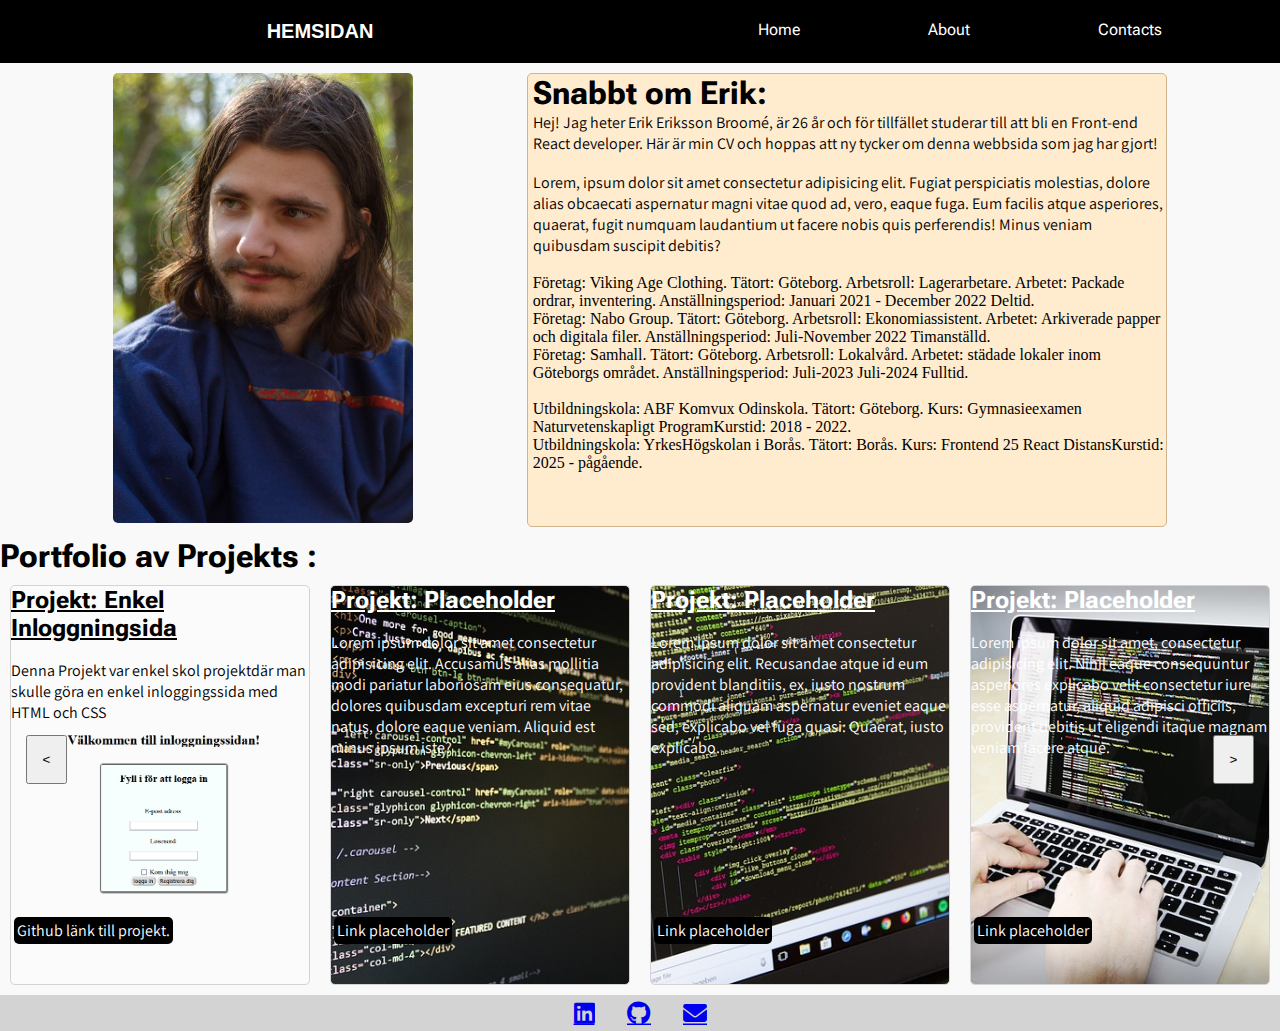
<file: index.html>
<!DOCTYPE html>
<html lang="en">
<head>
    <meta charset="UTF-8">
    <meta name="viewport" content="width=device-width, initial-scale=1.0">
    <link rel="stylesheet" href="./style.css">
    <link rel="preconnect" href="https://fonts.googleapis.com">
<link rel="preconnect" href="https://fonts.gstatic.com" crossorigin>
<link href="https://fonts.googleapis.com/css2?family=Assistant:wght@200..800&family=Roboto+Flex:opsz,wght@8..144,100..1000&display=swap" rel="stylesheet">
<link rel="stylesheet" href="https://cdnjs.cloudflare.com/ajax/libs/font-awesome/6.7.2/css/all.min.css" integrity="sha512-Evv84Mr4kqVGRNSgIGL/F/aIDqQb7xQ2vcrdIwxfjThSH8CSR7PBEakCr51Ck+w+/U6swU2Im1vVX0SVk9ABhg==" crossorigin="anonymous" referrerpolicy="no-referrer" >
    <title>Headpage</title>
</head>
    <body>
        <div class="grid-container">
            <header class="header">Hemsidan</header>
            <nav class="navigation"> 
                <ul>
                    <li><a href="./index.html">Home</a></li>
                    <li><a href="./about.html">About</a></li>
                    <li><a href="./contacts.html">Contacts</a></li>
                </ul>
            </nav>
            <div class="profile">
                <div class="picture-box">
                    <img src="./picture/mig-kolla-åt-sidan-i-kaftan-02.jpeg" alt="Profile picture of Erik" id="profile-picture">
                </div>
            <article class="profile-article">
                <h1>Snabbt om Erik:</h1>
                <p>Hej! Jag heter Erik Eriksson Broomé, är 26 år och för tillfället studerar till att bli en Front-end React developer.
                    Här är min CV och hoppas att ny tycker om denna webbsida som jag har gjort!
                </p>
                <br>
                <p>Lorem, ipsum dolor sit amet consectetur adipisicing elit.
                    Fugiat perspiciatis molestias, dolore alias obcaecati aspernatur magni vitae quod ad, vero, eaque fuga.
                    Eum facilis atque asperiores, quaerat, fugit numquam laudantium ut facere nobis quis perferendis! Minus veniam quibusdam suscipit debitis?
                    </p>
                <br>
            </article>
            </div>
            <section class="Projekts">
                <h1>Portfolio av Projekts :</h1>
            </section>
                <div class="Projekt-rows">
                    <section class="Projekt-card" id="Projekt-1">
                        <h2>Projekt: Enkel Inloggningsida</h2>
                        <br>
                        <p>Denna Projekt var enkel skol projektdär man skulle göra en enkel inloggingssida med HTML och CSS</p>
                        <a href="https://github.com/Grayfox665/uppgift1-loginsida.git" target="_blank">Github länk till projekt.</a>
                    </section>
                    <section class="Projekt-card" id="Projekt-2">
                        <h2>Projekt: Placeholder</h2>
                        <br>
                        <p>Lorem ipsum dolor sit amet consectetur adipisicing elit. Accusamus alias mollitia modi pariatur laboriosam eius consequatur, dolores quibusdam excepturi rem vitae natus, dolore eaque veniam. Aliquid est minus ipsum iste?</p>
                        <a href="">Link placeholder</a>
                    </section>
                    <section class="Projekt-card" id="Projekt-3">
                        <h2>Projekt: Placeholder</h2>
                        <br>
                        <p>Lorem ipsum dolor sit amet consectetur adipisicing elit. Recusandae atque id eum provident blanditiis, ex, iusto nostrum commodi aliquam aspernatur eveniet eaque sed, explicabo vel fuga quasi. Quaerat, iusto explicabo.</p>
                        <a href="">Link placeholder</a>
                    </section>
                    <section class="Projekt-card" id="Projekt-4">
                        <h2>Projekt: Placeholder</h2>
                        <br>
                        <p>Lorem ipsum dolor sit amet, consectetur adipisicing elit. Nihil eaque consequuntur asperiores explicabo velit consectetur iure esse aspernatur, aliquid adipisci officiis, provident debitis ut eligendi itaque magnam veniam facere atque.</p>
                        <a href="">Link placeholder</a>
                    </section>
                </div>
                
            <footer class="footer">
                <a href="https://www.linkedin.com/in/erik-eriksson-broom%C3%A9-86176b269/" target="_blank" class="footer-link-icon fa-brands fa-linkedin"></a>
                <a href="https://github.com/Grayfox665" target="_blank" class="footer-link-icon fa-brands fa-github"></a>
                <a href="mailto:erik.o.eriksson@telia.com" class="footer-link-icon fa-solid fa-envelope"></a>
            </footer>
        </div>
        <script src="./script.js"></script>
    </body>
</html>
</file>
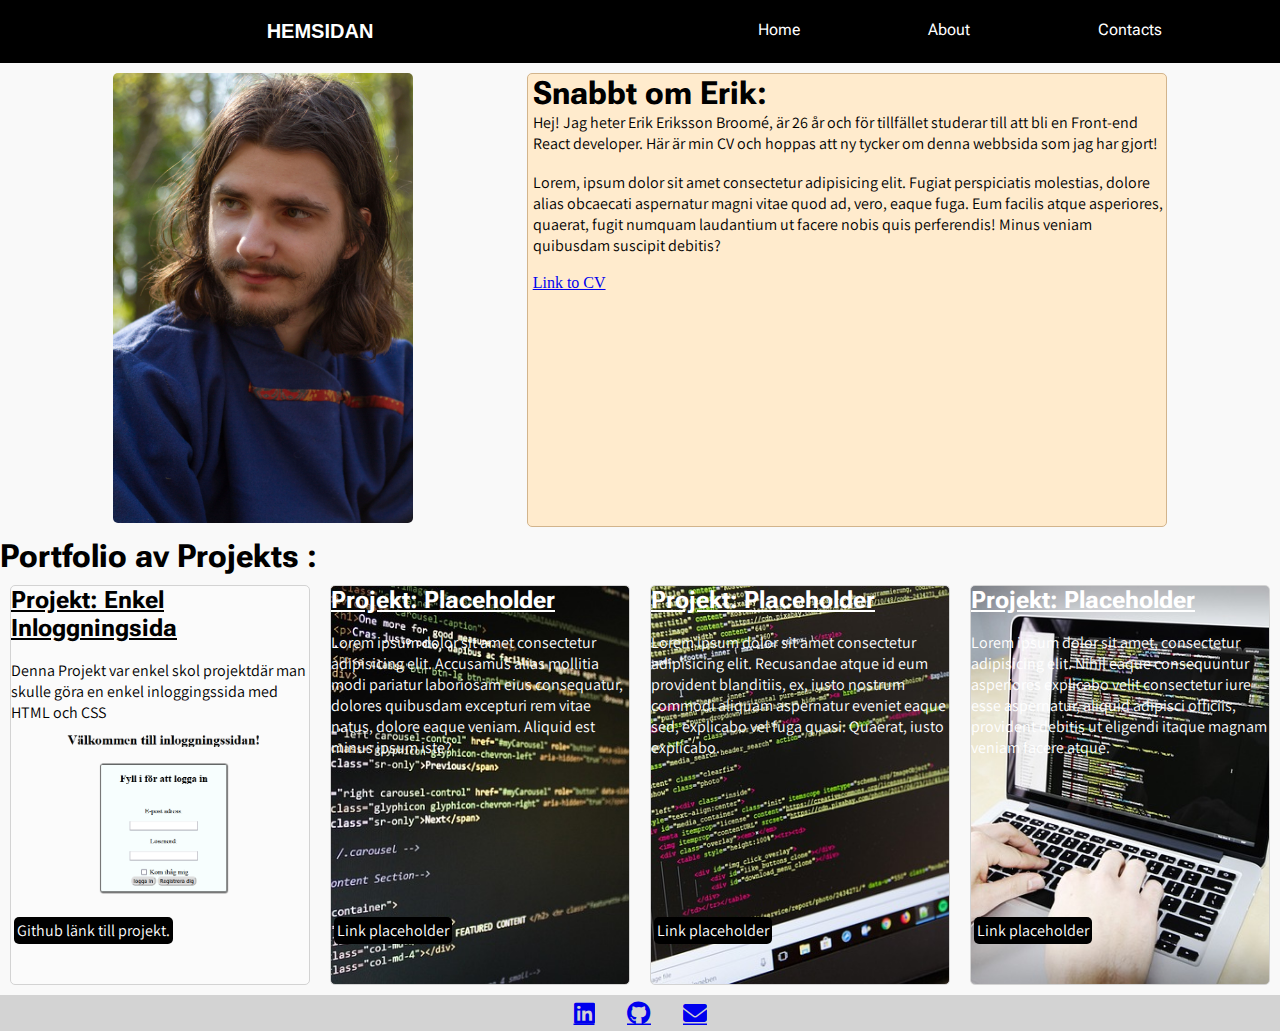
<file: uppgift3-Dynamisk-sida/index.html>
<!DOCTYPE html>
<html lang="en">
<head>
    <meta charset="UTF-8">
    <meta name="viewport" content="width=device-width, initial-scale=1.0">
    <link rel="stylesheet" href="./style.css">
    <link rel="preconnect" href="https://fonts.googleapis.com">
<link rel="preconnect" href="https://fonts.gstatic.com" crossorigin>
<link href="https://fonts.googleapis.com/css2?family=Assistant:wght@200..800&family=Roboto+Flex:opsz,wght@8..144,100..1000&display=swap" rel="stylesheet">
<link rel="stylesheet" href="https://cdnjs.cloudflare.com/ajax/libs/font-awesome/6.7.2/css/all.min.css" integrity="sha512-Evv84Mr4kqVGRNSgIGL/F/aIDqQb7xQ2vcrdIwxfjThSH8CSR7PBEakCr51Ck+w+/U6swU2Im1vVX0SVk9ABhg==" crossorigin="anonymous" referrerpolicy="no-referrer" />
    <title>Headpage</title>
</head>
    <body>
        <div class="grid-container">
            <header class="header">Hemsidan</header>
            <nav class="navigation"> 
                <ul>
                    <li><a href="./index.html">Home</a></li>
                    <li><a href="./about.html">About</a></li>
                    <li><a href="./contacts.html">Contacts</a></li>
                </ul>
            </nav>
            <div class="profile">
                <div class="picture-box">
                    <img src="./picture/mig kolla åt sidan i kaftan 02.jpeg" alt="Profile picture of Erik" id="profile-picture">
                </div>
            <article class="profile-article">
                <h1>Snabbt om Erik:</h1>
                <p>Hej! Jag heter Erik Eriksson Broomé, är 26 år och för tillfället studerar till att bli en Front-end React developer.
                    Här är min CV och hoppas att ny tycker om denna webbsida som jag har gjort!
                </p>
                <br>
                <p>Lorem, ipsum dolor sit amet consectetur adipisicing elit.
                Fugiat perspiciatis molestias, dolore alias obcaecati aspernatur magni vitae quod ad, vero, eaque fuga.
                Eum facilis atque asperiores, quaerat, fugit numquam laudantium ut facere nobis quis perferendis! Minus veniam quibusdam suscipit debitis?
                </p>
                <br>
                <a href="https://docs.google.com/document/d/1ilwgbZRoZ19cMTzmcyZKFoNV4kdqAhz4riqK0MKibfA/edit?tab=t.0#heading=h.g7mwlvua6fj" target="_blank">Link to CV</a>
            </article>
            </div>
            <section class="Projekts">
                <h1>Portfolio av Projekts :</h1>
            </section>
                <div class="Projekt-rows">
                    <section class="Projekt-card" id="Projekt-1">
                        <h2>Projekt: Enkel Inloggningsida</h2>
                        <br>
                        <p>Denna Projekt var enkel skol projektdär man skulle göra en enkel inloggingssida med HTML och CSS</p>
                        <a href="https://github.com/Grayfox665/uppgift1-loginsida.git" target="_blank">Github länk till projekt.</a>
                    </section>
                    <section class="Projekt-card" id="Projekt-2">
                        <h2>Projekt: Placeholder</h2>
                        <br>
                        <p>Lorem ipsum dolor sit amet consectetur adipisicing elit. Accusamus alias mollitia modi pariatur laboriosam eius consequatur, dolores quibusdam excepturi rem vitae natus, dolore eaque veniam. Aliquid est minus ipsum iste?</p>
                        <a href="">Link placeholder</a>
                    </section>
                    <section class="Projekt-card" id="Projekt-3">
                        <h2>Projekt: Placeholder</h2>
                        <br>
                        <p>Lorem ipsum dolor sit amet consectetur adipisicing elit. Recusandae atque id eum provident blanditiis, ex, iusto nostrum commodi aliquam aspernatur eveniet eaque sed, explicabo vel fuga quasi. Quaerat, iusto explicabo.</p>
                        <a href="">Link placeholder</a>
                    </section>
                    <section class="Projekt-card" id="Projekt-4">
                        <h2>Projekt: Placeholder</h2>
                        <br>
                        <p>Lorem ipsum dolor sit amet, consectetur adipisicing elit. Nihil eaque consequuntur asperiores explicabo velit consectetur iure esse aspernatur, aliquid adipisci officiis, provident debitis ut eligendi itaque magnam veniam facere atque.</p>
                        <a href="">Link placeholder</a>
                    </section>
                </div>
                
            <footer class="footer">
                <a href="https://www.linkedin.com/in/erik-eriksson-broom%C3%A9-86176b269/" target="_blank" class="footer-link-icon fa-brands fa-linkedin"></a>
                <a href="https://github.com/Grayfox665" target="_blank" class="footer-link-icon fa-brands fa-github"></a>
                <a href="mailto:erik.o.eriksson@telia.com" class="footer-link-icon fa-solid fa-envelope"></a>
            </footer>
        </div>
    </body>
</html>
</file>
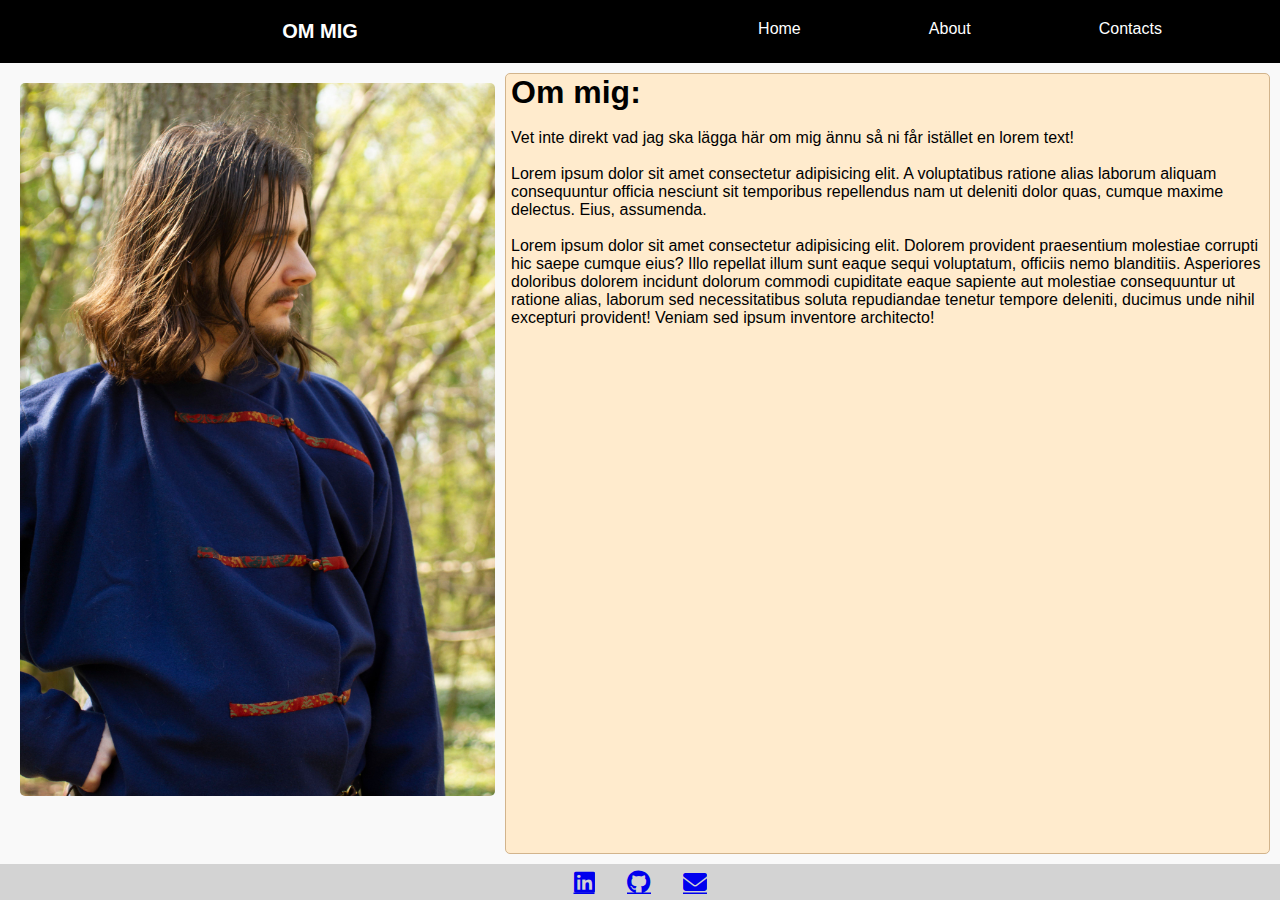
<file: about.html>
<!DOCTYPE html>
<html lang="en">
<head>
    <meta charset="UTF-8">
    <meta name="viewport" content="width=device-width, initial-scale=1.0">
    <link rel="stylesheet" href="./style.css">
    <link rel="preconnect" href="https://fonts.googleapis.com">
<link rel="preconnect" href="https://fonts.gstatic.com" crossorigin>
<link href="https://fonts.googleapis.com/css2?family=DM+Serif+Text:ital@0;1&family=Space+Mono:ital,wght@0,400;0,700;1,400;1,700&display=swap" rel="stylesheet">
<link rel="stylesheet" href="https://cdnjs.cloudflare.com/ajax/libs/font-awesome/6.7.2/css/all.min.css" integrity="sha512-Evv84Mr4kqVGRNSgIGL/F/aIDqQb7xQ2vcrdIwxfjThSH8CSR7PBEakCr51Ck+w+/U6swU2Im1vVX0SVk9ABhg==" crossorigin="anonymous" referrerpolicy="no-referrer" >
    <title>About me</title>
</head>
<body>

    <div class="grid-container">
            <header class="header">Om Mig</header>
            <nav class="navigation">
                <ul>
                    <li><a href="./index.html">Home</a></li>
                    <li><a href="./about.html">About</a></li>
                    <li><a href="./contacts.html">Contacts</a></li>
                </ul>
            </nav>
        <div id="about-me">
            <div class="picture-box">
                <img src="./picture/mig-kolla-åt-sidan-i-kaftan-01.jpeg" alt="Erik looking to the side" id="about-me-pic">
            </div>
            <article class="about-me-block">
                <h1>Om mig:</h1>
                <br>
                <p>Vet inte direkt vad jag ska lägga här om mig ännu så ni får istället en lorem text!</p>
                <br>
                <p>Lorem ipsum dolor sit amet consectetur adipisicing elit. A voluptatibus ratione alias laborum aliquam consequuntur officia nesciunt sit temporibus repellendus nam ut deleniti dolor quas, cumque maxime delectus. Eius, assumenda.</p>
                <br>
                <p>Lorem ipsum dolor sit amet consectetur adipisicing elit. Dolorem provident praesentium molestiae corrupti hic saepe cumque eius?
                    Illo repellat illum sunt eaque sequi voluptatum, officiis nemo blanditiis. Asperiores doloribus dolorem incidunt dolorum commodi cupiditate eaque sapiente aut molestiae consequuntur ut ratione alias, laborum sed necessitatibus soluta repudiandae tenetur tempore deleniti, ducimus unde nihil excepturi provident! 
                    Veniam sed ipsum inventore architecto!</p>
            </article>
        </div>
        <footer class="footer">
            <a href="https://www.linkedin.com/in/erik-eriksson-broom%C3%A9-86176b269/" target="_blank" class="footer-link-icon fa-brands fa-linkedin"></a>
            <a href="https://github.com/Grayfox665" target="_blank" class="footer-link-icon fa-brands fa-github"></a>
            <a href="mailto:erik.o.eriksson@telia.com" class="footer-link-icon fa-solid fa-envelope"></a>
        </footer>
</div>
</body>
</html>
</file>
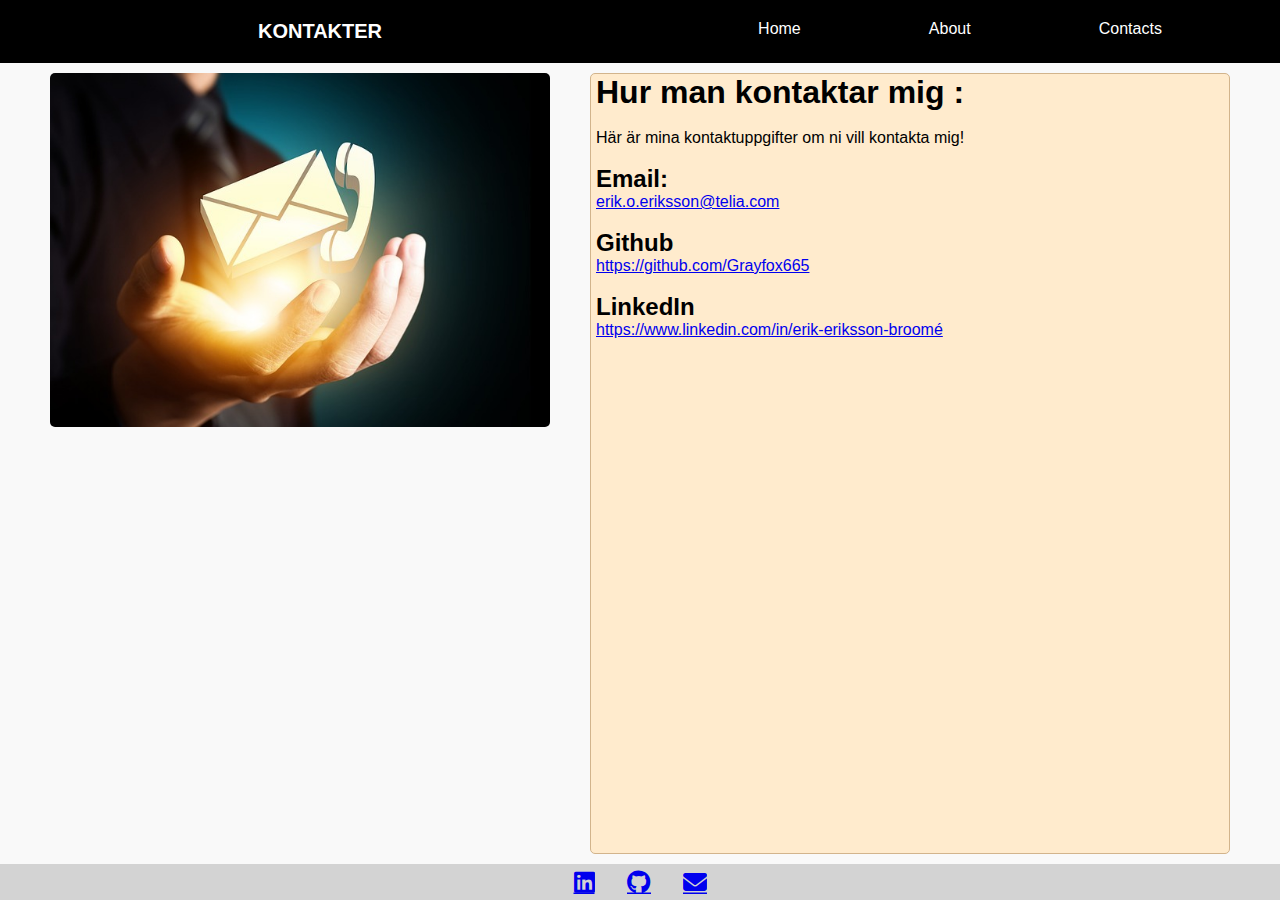
<file: contacts.html>
<!DOCTYPE html>
<html lang="en">
<head>
    <meta charset="UTF-8">
    <meta name="viewport" content="width=device-width, initial-scale=1.0">
    <link rel="stylesheet" href="./style.css">
    <link rel="preconnect" href="https://fonts.googleapis.com">
<link rel="preconnect" href="https://fonts.gstatic.com" crossorigin>
<link href="https://fonts.googleapis.com/css2?family=DM+Serif+Text:ital@0;1&family=Space+Mono:ital,wght@0,400;0,700;1,400;1,700&display=swap" rel="stylesheet">
<link rel="stylesheet" href="https://cdnjs.cloudflare.com/ajax/libs/font-awesome/6.7.2/css/all.min.css" integrity="sha512-Evv84Mr4kqVGRNSgIGL/F/aIDqQb7xQ2vcrdIwxfjThSH8CSR7PBEakCr51Ck+w+/U6swU2Im1vVX0SVk9ABhg==" crossorigin="anonymous" referrerpolicy="no-referrer" >
    <title>Contacts</title>
</head>
<body>

    <div class="grid-container">
        <header class="header">Kontakter</header>

        <nav class="navigation">
            <ul>
                <li><a href="./index.html">Home</a></li>
                <li><a href="./about.html">About</a></li>
                <li><a href="./contacts.html">Contacts</a></li>
            </ul>
        </nav>

        <div id="contactPage">
            <div class="picture-box">
                <img src="./picture/telephone-612061_640.jpg" alt="Placeholder hand holding contact icons" id="contactPage-pic">
            </div>
            <article class="contactPage-block">
                <h1>Hur man kontaktar mig :</h1>
                <br>
                <p>Här är mina kontaktuppgifter om ni vill kontakta mig!</p>
                <br>
                <div >
                    <h2>Email:</h2>
                    <a href="mailto:erik.o.eriksson@telia.com">erik.o.eriksson@telia.com</a>
                </div>
                <br>
                <div >
                    <h2>Github</h2>
                    <a href="https://github.com/Grayfox665" target="_blank">https://github.com/Grayfox665</a>
                </div>
                <br>
                <div >
                    <h2>LinkedIn</h2>
                    <a href="https://www.linkedin.com/in/erik-eriksson-broom%C3%A9-86176b269/" target="_blank">https://www.linkedin.com/in/erik-eriksson-broomé</a>
                </div>
            </article>
        </div>

        <footer class="footer">
            <a href="https://www.linkedin.com/in/erik-eriksson-broom%C3%A9-86176b269/" target="_blank" class="footer-link-icon fa-brands fa-linkedin"></a>
            <a href="https://github.com/Grayfox665" target="_blank" class="footer-link-icon fa-brands fa-github"></a>
            <a href="mailto:erik.o.eriksson@telia.com" class="footer-link-icon fa-solid fa-envelope"></a>
        </footer>
    </div>
</body>
</html>
</file>
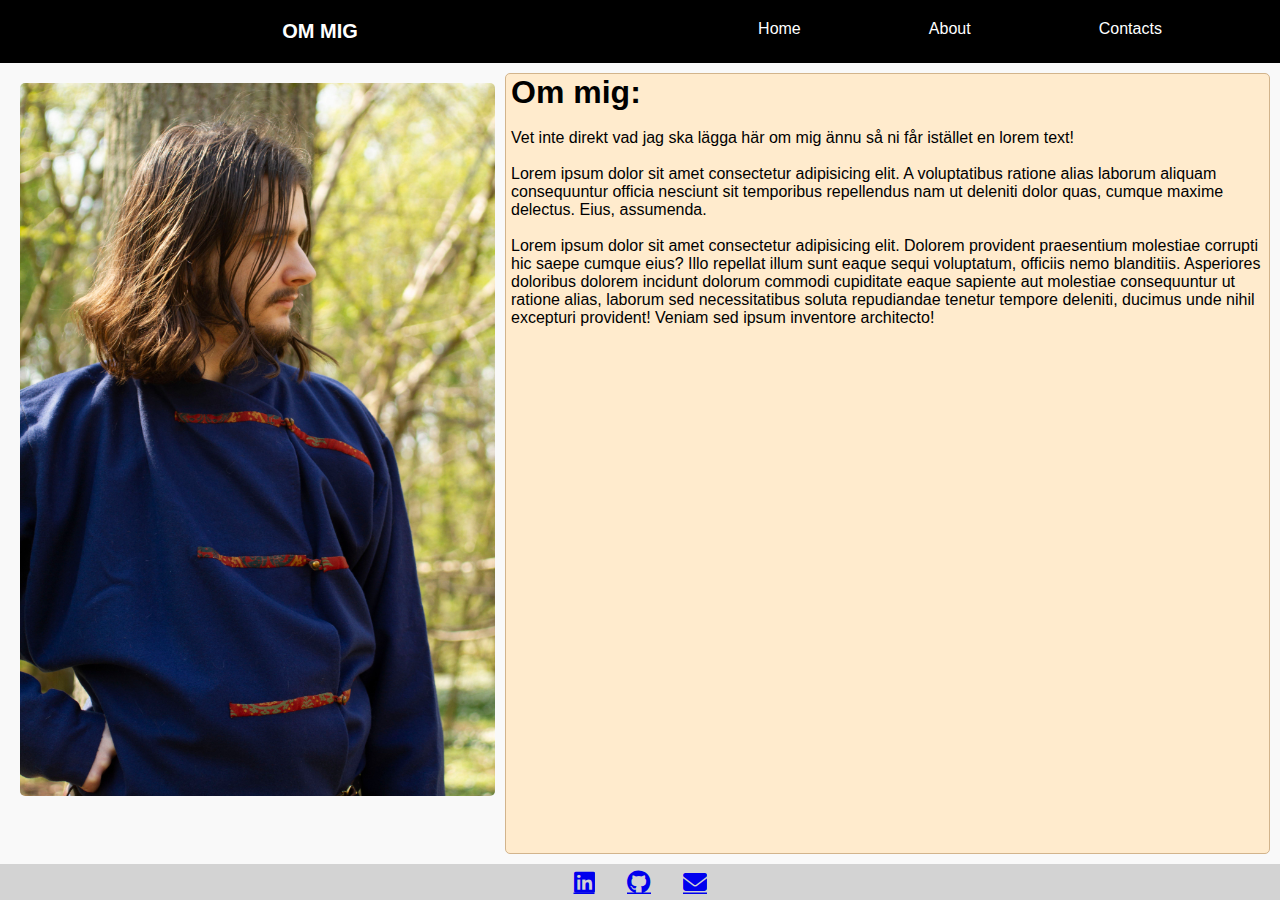
<file: uppgift3-Dynamisk-sida/about.html>
<!DOCTYPE html>
<html lang="en">
<head>
    <meta charset="UTF-8">
    <meta name="viewport" content="width=device-width, initial-scale=1.0">
    <link rel="stylesheet" href="./style.css">
    <link rel="preconnect" href="https://fonts.googleapis.com">
<link rel="preconnect" href="https://fonts.gstatic.com" crossorigin>
<link href="https://fonts.googleapis.com/css2?family=DM+Serif+Text:ital@0;1&family=Space+Mono:ital,wght@0,400;0,700;1,400;1,700&display=swap" rel="stylesheet">
<link rel="stylesheet" href="https://cdnjs.cloudflare.com/ajax/libs/font-awesome/6.7.2/css/all.min.css" integrity="sha512-Evv84Mr4kqVGRNSgIGL/F/aIDqQb7xQ2vcrdIwxfjThSH8CSR7PBEakCr51Ck+w+/U6swU2Im1vVX0SVk9ABhg==" crossorigin="anonymous" referrerpolicy="no-referrer" />
    <title>About me</title>
</head>
<body>

    <div class="grid-container">
            <header class="header">Om Mig</header>
            <nav class="navigation">
                <ul>
                    <li><a href="./index.html">Home</a></li>
                    <li><a href="./about.html">About</a></li>
                    <li><a href="./contacts.html">Contacts</a></li>
                </ul>
            </nav>
        <div id="about-me">
            <div class="picture-box">
                <img src="./picture/mig kolla åt sidan i kaftan 01.jpeg" alt="Erik looking to the side" id="about-me-pic">
            </div>
            <article class="about-me-block">
                <h1>Om mig:</h1>
                <br>
                <p>Vet inte direkt vad jag ska lägga här om mig ännu så ni får istället en lorem text!</p>
                <br>
                <p>Lorem ipsum dolor sit amet consectetur adipisicing elit. A voluptatibus ratione alias laborum aliquam consequuntur officia nesciunt sit temporibus repellendus nam ut deleniti dolor quas, cumque maxime delectus. Eius, assumenda.</p>
                <br>
                <p>Lorem ipsum dolor sit amet consectetur adipisicing elit. Dolorem provident praesentium molestiae corrupti hic saepe cumque eius?
                    Illo repellat illum sunt eaque sequi voluptatum, officiis nemo blanditiis. Asperiores doloribus dolorem incidunt dolorum commodi cupiditate eaque sapiente aut molestiae consequuntur ut ratione alias, laborum sed necessitatibus soluta repudiandae tenetur tempore deleniti, ducimus unde nihil excepturi provident! 
                    Veniam sed ipsum inventore architecto!</p>
            </article>
        </div>
        <footer class="footer">
            <a href="https://www.linkedin.com/in/erik-eriksson-broom%C3%A9-86176b269/" target="_blank" class="footer-link-icon fa-brands fa-linkedin"></a>
            <a href="https://github.com/Grayfox665" target="_blank" class="footer-link-icon fa-brands fa-github"></a>
            <a href="mailto:erik.o.eriksson@telia.com" class="footer-link-icon fa-solid fa-envelope"></a>
        </footer>
</div>
</body>
</html>
</file>
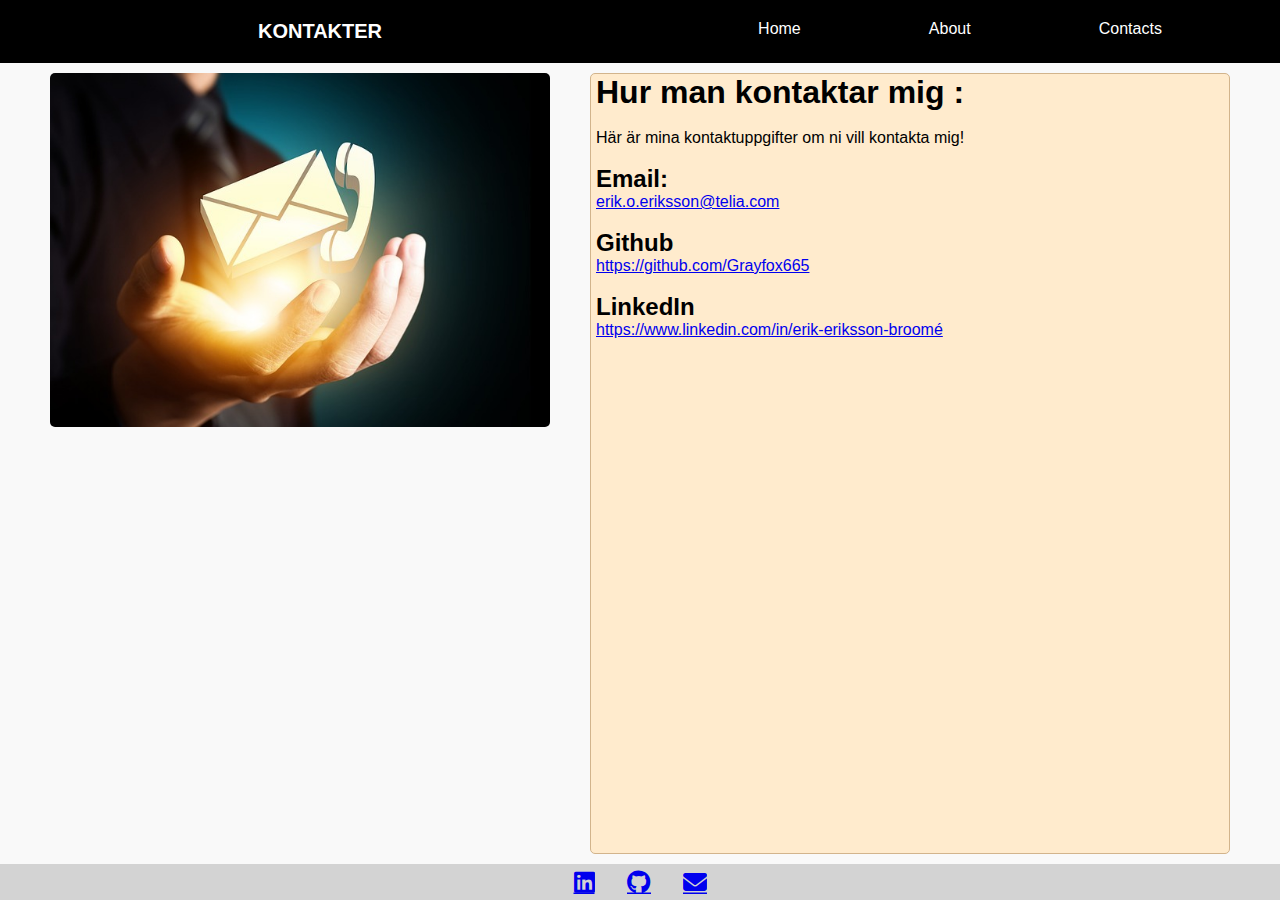
<file: uppgift3-Dynamisk-sida/contacts.html>
<!DOCTYPE html>
<html lang="en">
<head>
    <meta charset="UTF-8">
    <meta name="viewport" content="width=device-width, initial-scale=1.0">
    <link rel="stylesheet" href="./style.css">
    <link rel="preconnect" href="https://fonts.googleapis.com">
<link rel="preconnect" href="https://fonts.gstatic.com" crossorigin>
<link href="https://fonts.googleapis.com/css2?family=DM+Serif+Text:ital@0;1&family=Space+Mono:ital,wght@0,400;0,700;1,400;1,700&display=swap" rel="stylesheet">
<link rel="stylesheet" href="https://cdnjs.cloudflare.com/ajax/libs/font-awesome/6.7.2/css/all.min.css" integrity="sha512-Evv84Mr4kqVGRNSgIGL/F/aIDqQb7xQ2vcrdIwxfjThSH8CSR7PBEakCr51Ck+w+/U6swU2Im1vVX0SVk9ABhg==" crossorigin="anonymous" referrerpolicy="no-referrer" />
    <title>Contacts</title>
</head>
<body>

    <div class="grid-container">
        <header class="header">Kontakter</header>

        <nav class="navigation">
            <ul>
                <li><a href="./index.html">Home</a></li>
                <li><a href="./about.html">About</a></li>
                <li><a href="./contacts.html">Contacts</a></li>
            </ul>
        </nav>

        <div id="contactPage">
            <div class="picture-box">
                <img src="./picture/telephone-612061_640.jpg" alt="Placeholder hand holding contact icons" id="contactPage-pic">
            </div>
            <article class="contactPage-block">
                <h1>Hur man kontaktar mig :</h1>
                <br>
                <p>Här är mina kontaktuppgifter om ni vill kontakta mig!</p>
                <br>
                <div >
                    <h2>Email:</h2>
                    <a href="mailto:erik.o.eriksson@telia.com">erik.o.eriksson@telia.com</a>
                </div>
                <br>
                <div >
                    <h2>Github</h2>
                    <a href="https://github.com/Grayfox665" target="_blank">https://github.com/Grayfox665</a>
                </div>
                <br>
                <div >
                    <h2>LinkedIn</h2>
                    <a href="https://www.linkedin.com/in/erik-eriksson-broom%C3%A9-86176b269/" target="_blank">https://www.linkedin.com/in/erik-eriksson-broomé</a>
                </div>
            </article>
        </div>

        <footer class="footer">
            <a href="https://www.linkedin.com/in/erik-eriksson-broom%C3%A9-86176b269/" target="_blank" class="footer-link-icon fa-brands fa-linkedin"></a>
            <a href="https://github.com/Grayfox665" target="_blank" class="footer-link-icon fa-brands fa-github"></a>
            <a href="mailto:erik.o.eriksson@telia.com" class="footer-link-icon fa-solid fa-envelope"></a>
        </footer>
    </div>
</body>
</html>
</file>
<file: style.css>
*{
    box-sizing: border-box;
    margin: 0;
    padding: 0;
}
body{
    background-color: #f9f9f9;
}
.grid-container{
    display: grid;
    grid-template-columns: 1fr 1fr;
    grid-template-rows: auto 1fr auto;
    height: 100vh;
    grid-template-areas: "header navigation" "profile profile" "title title"
    "section section" "footer footer";
}

.header{
    grid-area: header;
    background-color: black;
    color: white;
    font-family: "RobotoFlex", arial, Helvetica;
    text-transform: uppercase;
    font-weight: bold;
    padding: 20px;
    text-align: center;
    font-size: 20px;
}


/*Navigation styling*/
.navigation {
    grid-area: navigation;
    background-color: black;
    padding: 20px;
    text-align: center;

}

.navigation ul{
    display: flex;
    align-items: center;
    justify-content: space-evenly;
    list-style: none;
}

.navigation li{
    height: 20px;
}

.navigation a{
    height: 100%;
    padding: 25px 30px;
    color: white;
    font-family: "Roboto Flex", arial, Helvetica;
    text-decoration: none;
}

.navigation a:hover{
    background-color: darkgrey;
}


/* Profile styling */
.profile{
    display: flex;
    grid-area: profile;
    margin: 10px;
    justify-content: space-evenly;
}

.picture-box{
    max-width: 500px;
    height: auto;
}

#profile-picture{
    background-color: antiquewhite;
    max-width: 300px;
    height: auto;
    margin-right:10px ;
    border-radius: 5px;
}

.profile-article{
    border: 1px solid tan;
    background-color: blanchedalmond;
    border-radius: 5px;
    padding-left: 5px;
    width: 50vw;
    height: auto;
}

.profile-article h1{
    font-family: "Roboto Flex", arial, Helvetica;
}

.profile-article p{
    font-family: Assistant, sans-serif, 'Courier New';
}

/* Projekts styling */
.Projekts{
    grid-area: title;
}

.Projekts h1{
    font-family: "Roboto Flex", arial, Helvetica;
}

.Projekt-rows{
    display: flex;
    justify-content: space-around;
    grid-area: section;
}

.Projekt-card{
    position: relative;
    max-width: 300px;
    height: 400px;
    border-radius: 5px;
    margin: 10px;
    transition: 150ms ease;
    border: 1px solid lightgray;
}

.Projekt-card h2{
    font-family: "Roboto Flex", arial, Helvetica;
    text-decoration: underline;
}

.Projekt-card p{
    font-family: Assistant, sans-serif, 'Courier New';
}

.Projekt-card a{
    font-family: Assistant, sans-serif, 'Courier New';
}

#Projekt-1{
    background-image: url(./picture/Skärmbild\ 2025-02-14\ 164759.png);
    background-position: center;
    background-size:cover ;
    color:black;
}

#Projekt-2{
    background-image: url(./picture/website-647013_640.jpg);
    background-position: center;
    background-size:cover ;
    color: white;
}

#Projekt-3{
    background-image: url(./picture/code-3385504_640.jpg);
    background-position: center;
    background-size:cover ;
    color: white;
}

#Projekt-4{
    background-image: url(./picture/coding-699318_640.jpg);
    background-position: center;
    background-size:cover ;
    color: white;
}

.Projekt-rows a{
    position: absolute;
    bottom: 10% ;
    margin-left: 3px;
    padding: 3px;
    background-color: black;
    color: white;
    border-radius: 5px;
    text-decoration: none;
}

/*Hover effect on project cards*/
.Projekt-card:hover{
    box-shadow: 12px 12px 12px rgba(0, 0, 0, 0.1) ,
    -10px -10px 10px white ;
    scale: 1.03;
}

/*about-me-block styling*/
#about-me{
    grid-area: profile;
    display: flex;
    justify-content: space-evenly;
    margin: 10px;
}

#about-me-pic{
    max-width: 475px;
    height: auto;
    margin: 10px;
    border-radius: 5px;
}

.about-me-block{
    background-color: blanchedalmond;
    border: 1px solid tan;
    padding-left: 5px;
    border-radius: 5px;
    grid-area: section;
}

.about-me-block h1{
    font-family: "Roboto Flex", arial, Helvetica;
}

.about-me-block p{
    font-family: Assistant, sans-serif, 'Courier New';
}

/* ContactsPage-block styling*/

#contactPage{
    grid-area: profile;
    display: flex;
    justify-content: space-evenly;
    margin: 10px;
}

.contactPage-block{
    background-color: blanchedalmond;
    border: 1px solid tan;
    padding-left: 5px;
    border-radius: 5px;
    width: 50vw;
}

.contactPage-block h1{
    font-family: "Roboto Flex", arial, Helvetica;

}

.contactPage-block h2{
    font-family: "Roboto Flex", arial, Helvetica;

}

.contactPage-block p {
    font-family: Assistant, sans-serif, 'Courier New';

}

.contactPage-block a{
    font-family: Assistant, sans-serif, 'Courier New';

}

.contactPage-picture-box{
    max-width: 500px;
    height: auto;
}

#contactPage-pic{
    max-width: 500px;
    height: auto;
    border-radius: 5px;
}

.footer{
    grid-area: footer;
    display: flex;
    justify-content: center;
    gap: 10px;
    background-color: lightgray;
    font-family: Assistant, sans-serif, 'Courier New';
    color: black;
    padding: 10px;
}

.footer-link-icon {
    scale: 1.5;
    margin: 0px 15px;
    transition: 150ms ease;
}

.footer-link-icon:hover {
    transform: scale(1.5);
}

/* mobile mode */
@media(max-width: 720px){
    .grid-container{
        grid-template-areas: "header navigation" "profile profile" 
        "title title" "section section" "footer footer" ;
    }
    .profile{
        display: flex;
        flex-direction: column;
    }
    .picture-box{
        max-width:100%;
        display:flex;
        justify-content: center;
        margin-bottom: 3px;
    }

    .profile-article{
        width: 95vw;
    }

    .Projekt-rows{
        display: grid;
        grid-template-columns: repeat(2, 2fr);
        margin: 10px;
        
    }
    .Projekt-card{
        width: 250px;
        height: 300px;
        margin: 10px;
    }
    /*Aboutpage mobile mode*/
    #about-me{
        display: flex;
        flex-direction: column;
    }

    .about-me-block{
        width: 95vw;
    }

    /*Contactpage mobile mode*/
    #contactPage{
        display: flex;
        flex-direction: column;
    }

    .contactPage-block{
        width: 95vw;
    }
}
</file>
<file: uppgift3-Dynamisk-sida/style.css>
*{
    box-sizing: border-box;
    margin: 0;
    padding: 0;
}
body{
    background-color: #f9f9f9;
}
.grid-container{
    display: grid;
    grid-template-columns: 1fr 1fr;
    grid-template-rows: auto 1fr auto;
    height: 100vh;
    grid-template-areas: "header navigation" "profile profile" "title title"
    "section section" "footer footer";
}

.header{
    grid-area: header;
    background-color: black;
    color: white;
    font-family: "RobotoFlex", arial, Helvetica;
    text-transform: uppercase;
    font-weight: bold;
    padding: 20px;
    text-align: center;
    font-size: 20px;
}


/*Navigation styling*/
.navigation {
    grid-area: navigation;
    background-color: black;
    padding: 20px;
    text-align: center;

}

.navigation ul{
    display: flex;
    align-items: center;
    justify-content: space-evenly;
    list-style: none;
}

.navigation li{
    height: 20px;
}

.navigation a{
    height: 100%;
    padding: 25px 30px;
    color: white;
    font-family: "Roboto Flex", arial, Helvetica;
    text-decoration: none;
}

.navigation a:hover{
    background-color: darkgrey;
}


/* Profile styling */
.profile{
    display: flex;
    grid-area: profile;
    margin: 10px;
    justify-content: space-evenly;
}

.picture-box{
    max-width: 500px;
    height: auto;
}

#profile-picture{
    background-color: antiquewhite;
    max-width: 300px;
    height: auto;
    margin-right:10px ;
    border-radius: 5px;
}

.profile-article{
    border: 1px solid tan;
    background-color: blanchedalmond;
    border-radius: 5px;
    padding-left: 5px;
    width: 50vw;
    height: auto;
}

.profile-article h1{
    font-family: "Roboto Flex", arial, Helvetica;
}

.profile-article p{
    font-family: Assistant, sans-serif, 'Courier New';
}

/* Projekts styling */
.Projekts{
    grid-area: title;
}

.Projekts h1{
    font-family: "Roboto Flex", arial, Helvetica;
}

.Projekt-rows{
    display: flex;
    justify-content: space-around;
    grid-area: section;
}

.Projekt-card{
    position: relative;
    max-width: 300px;
    height: 400px;
    border-radius: 5px;
    margin: 10px;
    transition: 150ms ease;
    border: 1px solid lightgray;
}

.Projekt-card h2{
    font-family: "Roboto Flex", arial, Helvetica;
    text-decoration: underline;
}

.Projekt-card p{
    font-family: Assistant, sans-serif, 'Courier New';
}

.Projekt-card a{
    font-family: Assistant, sans-serif, 'Courier New';
}

#Projekt-1{
    background-image: url(./picture/Skärmbild\ 2025-02-14\ 164759.png);
    background-position: center;
    background-size:cover ;
    color:black;
}

#Projekt-2{
    background-image: url(./picture/website-647013_640.jpg);
    background-position: center;
    background-size:cover ;
    color: white;
}

#Projekt-3{
    background-image: url(./picture/code-3385504_640.jpg);
    background-position: center;
    background-size:cover ;
    color: white;
}

#Projekt-4{
    background-image: url(./picture/coding-699318_640.jpg);
    background-position: center;
    background-size:cover ;
    color: white;
}

.Projekt-rows a{
    position: absolute;
    bottom: 10% ;
    margin-left: 3px;
    padding: 3px;
    background-color: black;
    color: white;
    border-radius: 5px;
    text-decoration: none;
}

/*Hover effect on project cards*/
.Projekt-card:hover{
    box-shadow: 12px 12px 12px rgba(0, 0, 0, 0.1) ,
    -10px -10px 10px white ;
    scale: 1.03;
}

/*about-me-block styling*/
#about-me{
    grid-area: profile;
    display: flex;
    justify-content: space-evenly;
    margin: 10px;
}

#about-me-pic{
    max-width: 475px;
    height: auto;
    margin: 10px;
    border-radius: 5px;
}

.about-me-block{
    background-color: blanchedalmond;
    border: 1px solid tan;
    padding-left: 5px;
    border-radius: 5px;
    grid-area: section;
}

.about-me-block h1{
    font-family: "Roboto Flex", arial, Helvetica;
}

.about-me-block p{
    font-family: Assistant, sans-serif, 'Courier New';
}

/* ContactsPage-block styling*/

#contactPage{
    grid-area: profile;
    display: flex;
    justify-content: space-evenly;
    margin: 10px;
}

.contactPage-block{
    background-color: blanchedalmond;
    border: 1px solid tan;
    padding-left: 5px;
    border-radius: 5px;
    width: 50vw;
}

.contactPage-block h1{
    font-family: "Roboto Flex", arial, Helvetica;

}

.contactPage-block h2{
    font-family: "Roboto Flex", arial, Helvetica;

}

.contactPage-block p {
    font-family: Assistant, sans-serif, 'Courier New';

}

.contactPage-block a{
    font-family: Assistant, sans-serif, 'Courier New';

}

.contactPage-picture-box{
    max-width: 500px;
    height: auto;
}

#contactPage-pic{
    max-width: 500px;
    height: auto;
    border-radius: 5px;
}

.footer{
    grid-area: footer;
    display: flex;
    justify-content: center;
    gap: 10px;
    background-color: lightgray;
    font-family: Assistant, sans-serif, 'Courier New';
    color: black;
    padding: 10px;
}

.footer-link-icon {
    scale: 1.5;
    margin: 0px 15px;
    transition: 150ms ease;
}

.footer-link-icon:hover {
    transform: scale(1.5);
}

/* mobile mode */
@media(max-width: 720px){
    .grid-container{
        grid-template-areas: "header navigation" "profile profile" 
        "title title" "section section" "footer footer" ;
    }
    .profile{
        display: flex;
        flex-direction: column;
    }
    .picture-box{
        max-width:100%;
        display:flex;
        justify-content: center;
        margin-bottom: 3px;
    }

    .profile-article{
        width: 95vw;
    }

    .Projekt-rows{
        display: grid;
        grid-template-columns: repeat(2, 2fr);
        margin: 10px;
        
    }
    .Projekt-card{
        width: 250px;
        height: 300px;
        margin: 10px;
    }
    /*Aboutpage mobile mode*/
    #about-me{
        display: flex;
        flex-direction: column;
    }

    .about-me-block{
        width: 95vw;
    }

    /*Contactpage mobile mode*/
    #contactPage{
        display: flex;
        flex-direction: column;
    }

    .contactPage-block{
        width: 95vw;
    }
}
</file>
